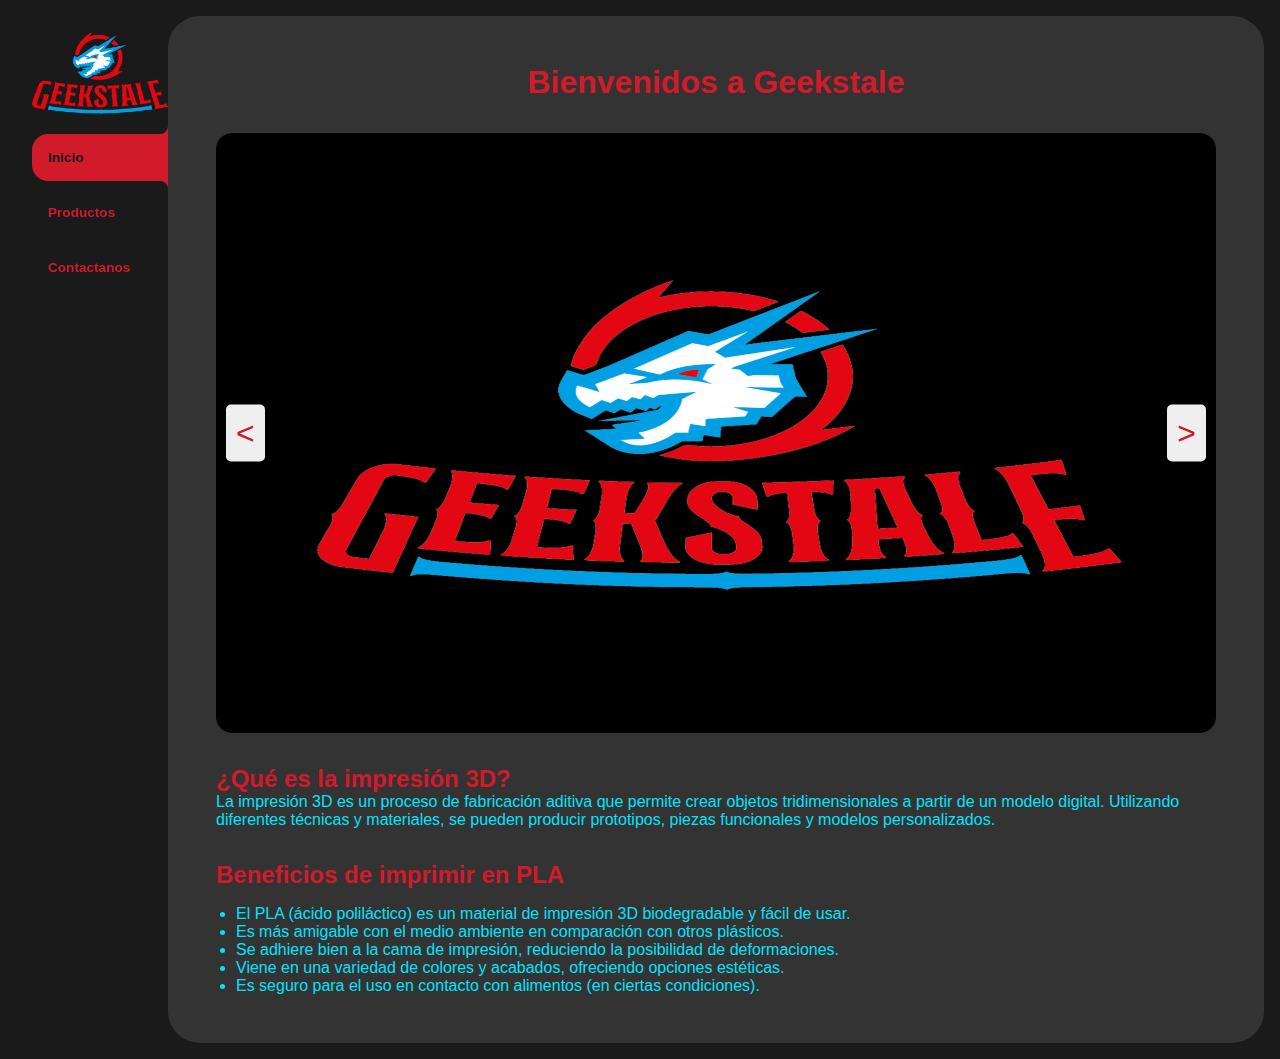
<file: index.html>
<!DOCTYPE html>
<html lang="es">
<head>
    <meta charset="UTF-8">
    <meta name="viewport" content="width=device-width, initial-scale=1.0">
    <title>Geekstale - Tienda</title>
    <link rel="stylesheet" href="./css/index.css">
    <link rel="stylesheet" href="https://cdnjs.cloudflare.com/ajax/libs/font-awesome/6.0.0-beta3/css/all.min.css">

</head>
<body>
    <div class="wrapper">
        <aside>
            <div class="logo">
                <img src="./img/GEEKSTALE00.png" alt="GEEKSTALE">
            </div>
            <nav class="menu">
                <button class="boton-menu active">Inicio</button>
                <button class="boton-menu" onclick="location.href='catalogo.html'">Productos</button>
                <button class="boton-menu" onclick="location.href='contacto.html'">Contactanos</button>
            </nav>
        </aside>
        
        <main>
            <h1 class="titulo-principal">Bienvenidos a Geekstale</h1>
            
            <!-- Carrusel de imágenes -->
            <div class="carrusel">
                <div class="carrusel-img">
                    
                    <!-- Imágenes del carrusel -->
                    <img class="carrusel-slide" src="./img/logo.png" alt="logo">
                    <img class="carrusel-slide" src="./img/PLA-CICLO-1024x640.jpg" alt="Beneficios del PLA">                 
                    <img class="carrusel-slide" src="./img/psyduck.png" alt="psyduck">
                    <img class="carrusel-slide" src="./img/shinobu.png" alt="katana">
   
                    <button id="prev" class="nav-button" onclick="prevSlide()">&lt;</button>
                    <button id="next" class="nav-button" onclick="nextSlide()">&gt;</button>
                </div>
            </div>
            
            <!-- Sección informativa -->
            <section class="info">
                <h2>¿Qué es la impresión 3D?</h2>
                <p class="parrafo">La impresión 3D es un proceso de fabricación aditiva que permite crear objetos tridimensionales a partir de un modelo digital. Utilizando diferentes técnicas y materiales, se pueden producir prototipos, piezas funcionales y modelos personalizados.</p>
                
                <h2>Beneficios de imprimir en PLA</h2>
                <ul class="parrafo">
                    <li >El PLA (ácido poliláctico) es un material de impresión 3D biodegradable y fácil de usar.</li>
                    <li>Es más amigable con el medio ambiente en comparación con otros plásticos.</li>
                    <li>Se adhiere bien a la cama de impresión, reduciendo la posibilidad de deformaciones.</li>
                    <li>Viene en una variedad de colores y acabados, ofreciendo opciones estéticas.</li>
                    <li>Es seguro para el uso en contacto con alimentos (en ciertas condiciones).</li>
                </ul>
            </section>
        </main>
    </div>

    <script src="./js/index.js"></script>

</body>
</html>
</file>
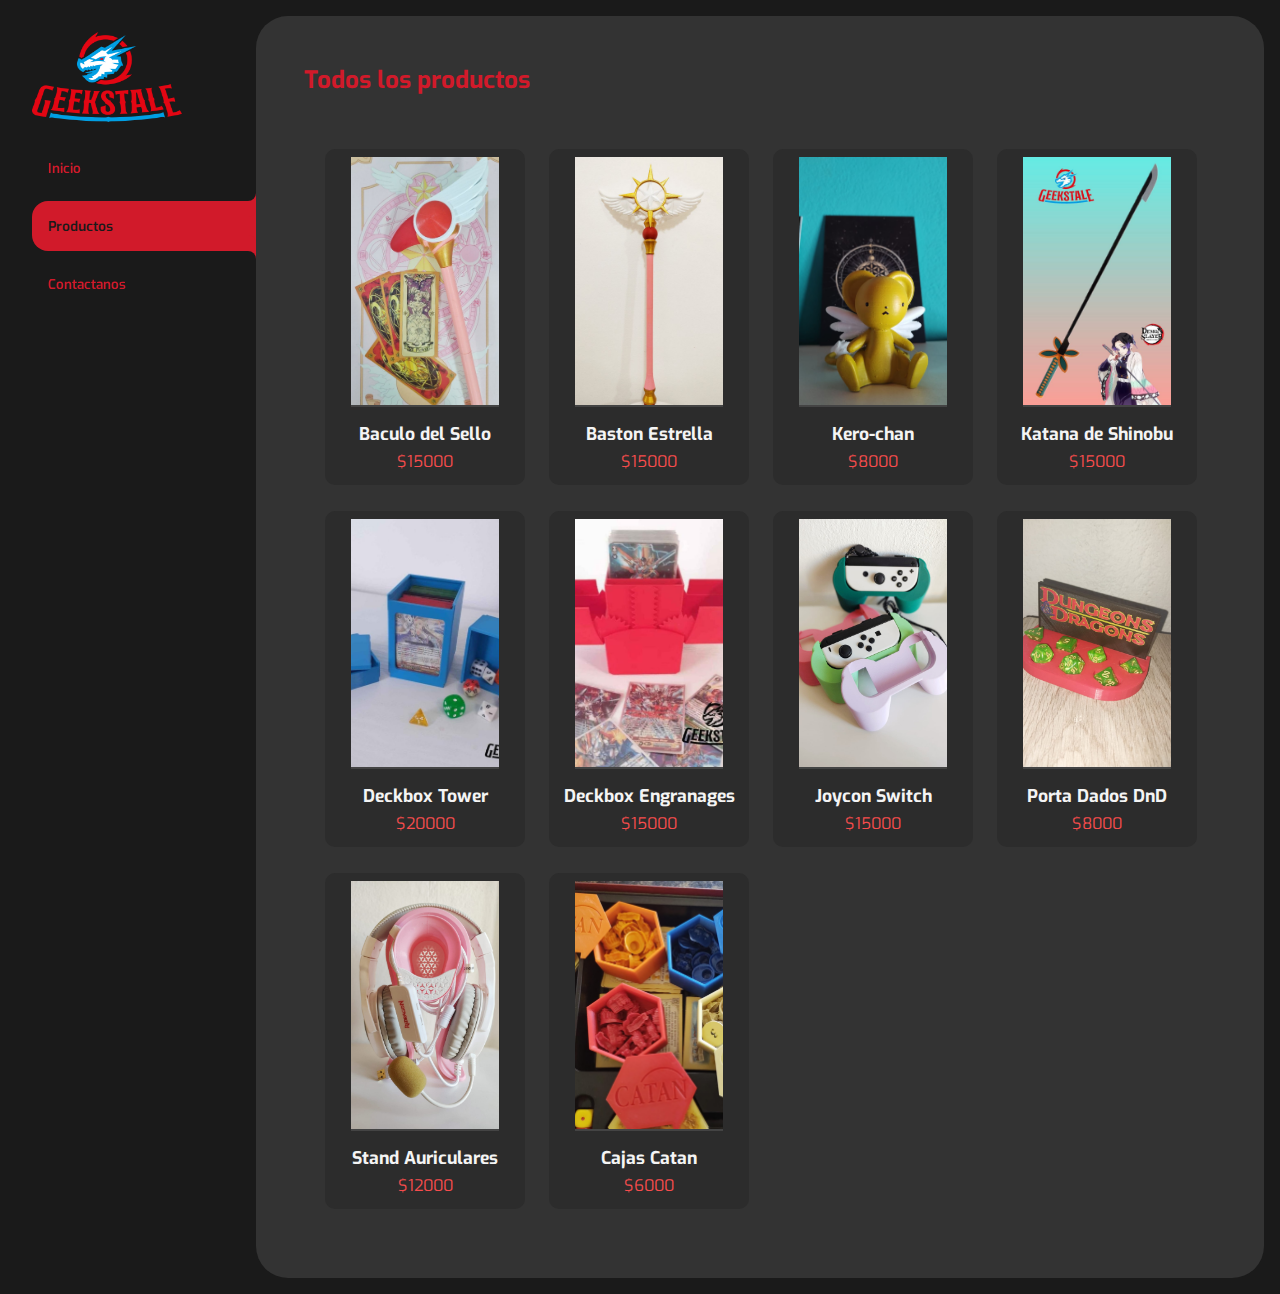
<file: catalogo.html>
<!DOCTYPE html>
<html lang="es">
<head>
    <meta charset="UTF-8">
    <meta name="viewport" content="width=device-width, initial-scale=1.0">
    <title>Geekstale - Catálogo</title>
    <link rel="stylesheet" href="https://cdn.jsdelivr.net/npm/bootstrap-icons@1.11.3/font/bootstrap-icons.min.css">
    <link href="https://fonts.googleapis.com/css2?family=Exo:wght@400;700&display=swap" rel="stylesheet">
    <link rel="stylesheet" href="../css/catalogo.css">
</head>
<body>
    <div class="wrapper"> 
        <aside>
            <div class="logo">
                <img src="./img/GEEKSTALE00.png" alt="GEEKSTALE">
            </div>
            <nav class="menu">
                <button class="boton-menu" onclick="location.href='index.html'">Inicio</button>
                <button class="boton-menu active" onclick="location.href='catalogo.html'">Productos</button>
                <button class="boton-menu" onclick="location.href='contacto.html'">Contactanos</button>
            </nav>
        </aside>
        <main>
            <h2 class="titulo-principal">Todos los productos</h2>
            <div id="contenedor-productos" class="contenedor-productos">
        </main>
    </div>
    <script src="../js/catalogo.js"></script>
</body>
</html>
</file>
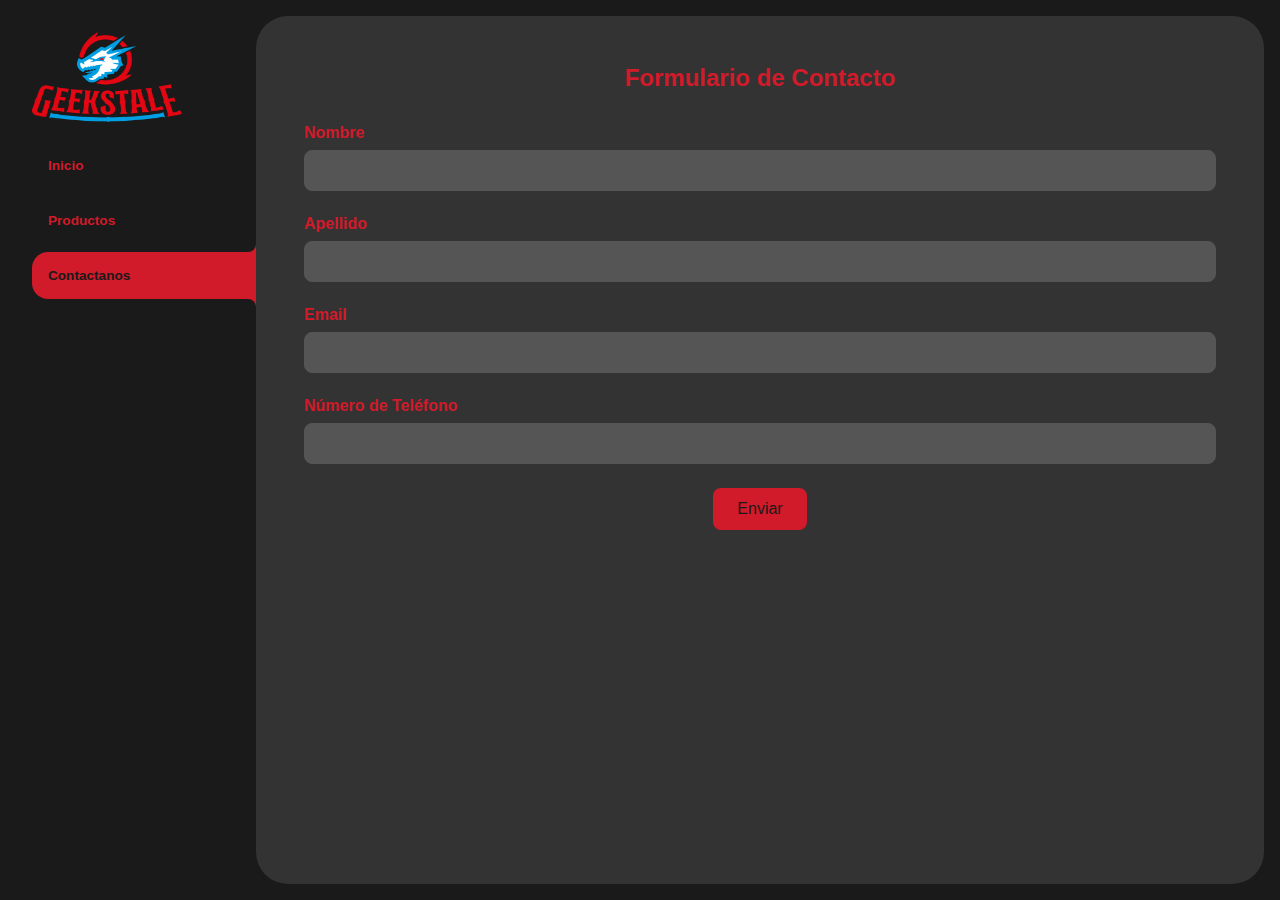
<file: contacto.html>
<!DOCTYPE html>
<html lang="es">
<head>
    <meta charset="UTF-8">
    <meta name="viewport" content="width=device-width, initial-scale=1.0">
    <title>Geekstale - Contacto</title>
    <link rel="stylesheet" href="https://cdn.jsdelivr.net/npm/bootstrap-icons@1.11.3/font/bootstrap-icons.min.css">
    <link rel="stylesheet" href="../css/contacto.css">
</head>
<body>
    <div class="wrapper">

        <aside>
            <div class="logo">
                <img src="./img/GEEKSTALE00.png" alt="GEEKSTALE">
            </div>
            <nav class="menu">
                <button href="index.html" class="boton-menu" onclick="location.href='index.html'">Inicio</button>
                <button class="boton-menu" onclick="location.href='catalogo.html'">Productos</button>
                <button class="boton-menu active" onclick="location.href='contacto.html'">Contactanos</button>


            </nav>
        </aside>

        <main>
            <form id="contactForm">
                <h2 class="titulo-principal">Formulario de Contacto</h2>
                
                <div class="form-group">
                    <label for="name">Nombre</label>
                    <input type="text" id="name" name="name" required>
                    <p class="error" id="nameError"></p>
                </div>
                <div class="form-group">
                    <label for="lastname">Apellido</label>
                    <input type="text" id="lastname" name="lastname" required>
                    <p class="error" id="lastnameError"></p>
                </div>
                <div class="form-group">
                    <label for="email">Email</label>
                    <input type="text" id="email" name="email" required>
                    <p class="error" id="emailError"></p>
                </div>
                <div class="form-group">
                    <label for="phone">Número de Teléfono</label>
                    <input type="text" id="phone" name="phone" required>
                    <p class="error" id="phoneError"></p>
                </div>
                <div class="form-actions">
                    <button type="submit">Enviar</button>
                </div>
            </form>

            <div id="submittedData" style="display:none;">
                <h3>Datos Enviados</h3>
                <p><strong>Nombre:</strong> <span id="displayName"></span></p>
                <p><strong>Apellido:</strong> <span id="displayLastname"></span></p>
                <p><strong>Email:</strong> <span id="displayEmail"></span></p>
                <p><strong>Teléfono:</strong> <span id="displayPhone"></span></p>
            </div>
        </main>
    </div>
    <script src="../js/contacto.js"></script>
</body>
</html>
</file>
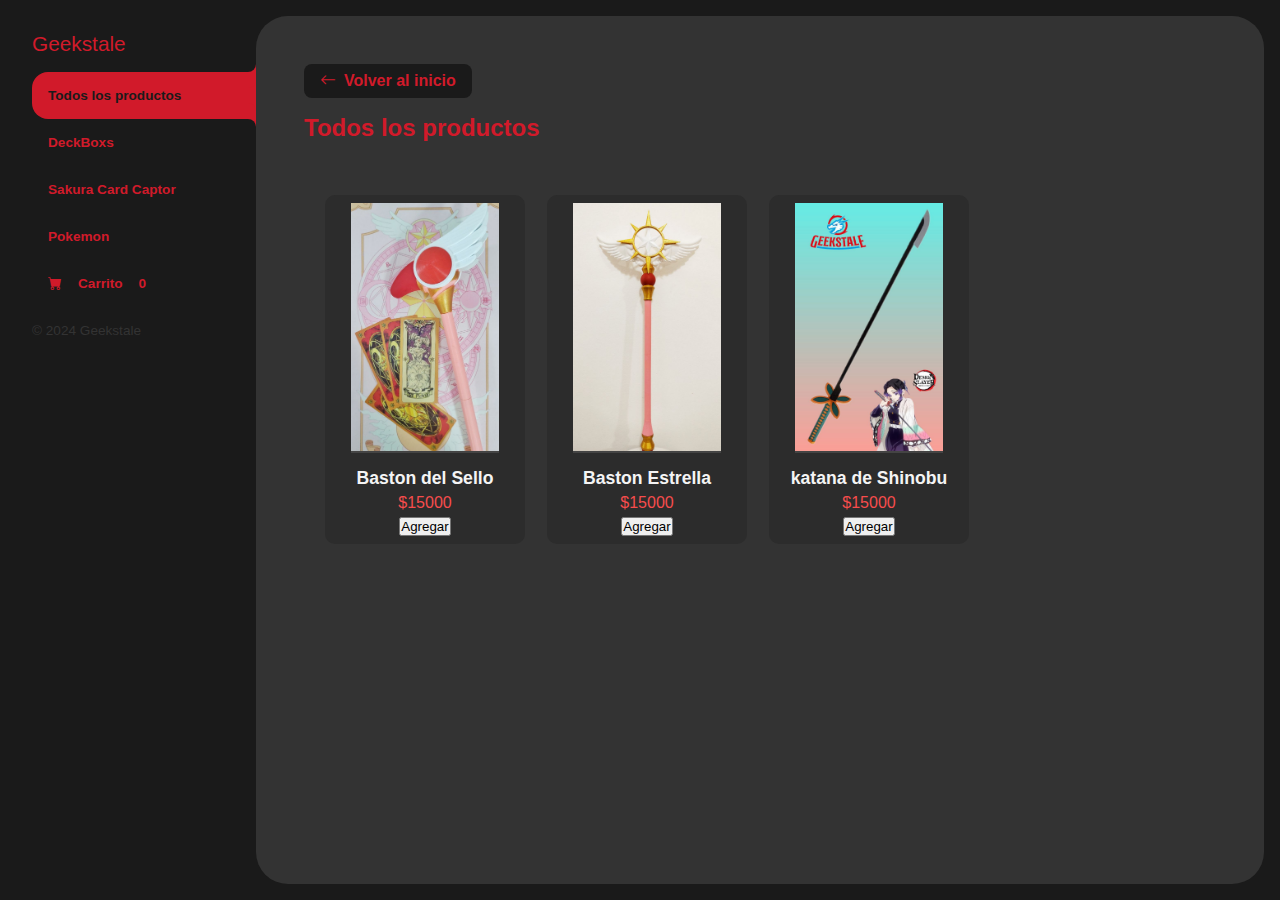
<file: js/catalogo.html>
<!DOCTYPE html>
<html lang="es">
<head>
    <meta charset="UTF-8">
    <meta name="viewport" content="width=device-width, initial-scale=1.0">
    <title>Geekstale - Catálogo</title>
    <link rel="stylesheet" href="https://cdn.jsdelivr.net/npm/bootstrap-icons@1.11.3/font/bootstrap-icons.min.css">
    <link rel="stylesheet" href="../css/main.css">
</head>
<body>
    
    <div class="wrapper"> 
        <aside>
            <header>
                <h1 class="logo">Geekstale</h1>
            </header>
            <nav>
                <ul>
                    <li>
                        <button class="boton-menu boton-categoria active">Todos los productos</button>
                    </li>
                    <li>
                        <button class="boton-menu boton-categoria">DeckBoxs</button>
                    </li>
                    <li>
                        <button class="boton-menu boton-categoria">Sakura Card Captor</button>
                    </li>
                    <li>
                        <button class="boton-menu boton-categoria">Pokemon</button>
                    </li>
                    <li>
                        <a class="boton-menu boton-carrito" href="./carrito.html">
                            <i class="bi bi-cart-fill"></i> Carrito <span class="numerito">0</span>
                        </a>
                    </li>
                </ul>
            </nav>
            <footer>
                <p class="texto-footer">© 2024 Geekstale</p>
            </footer>
        </aside>

        <main>
            <!-- Botón para volver al inicio -->
            <div class="volver-inicio">
                <a href="index.html" class="btn-volver">
                    <i class="bi bi-arrow-left"></i> Volver al inicio
                </a>
            </div>

            <h2 class="titulo-principal">Todos los productos</h2>

            <div class="contenedor-productos">
                <!-- Productos -->
                <div class="producto">
                    <img class="producto-imagen" src="../img/baculoDelSello.jpg" alt="">
                    <div class="producto-detalles">
                        <h3 class="producto-titulo">Baston del Sello</h3>
                        <p class="producto-precio">$15000</p>
                        <button class="producto-agregar">Agregar</button>
                    </div>
                </div>
                <div class="producto">
                    <img class="producto-imagen" src="../img/bastonEstrella.jpg" alt="">
                    <div class="producto-detalles">
                        <h3 class="producto-titulo">Baston Estrella</h3>
                        <p class="producto-precio">$15000</p>
                        <button class="producto-agregar">Agregar</button>
                    </div>
                </div>
                <div class="producto">
                    <img class="producto-imagen" src="../img/shinobuKatana.jpg" alt="">
                    <div class="producto-detalles">
                        <h3 class="producto-titulo">katana de Shinobu</h3>
                        <p class="producto-precio">$15000</p>
                        <button class="producto-agregar">Agregar</button>
                    </div>
                </div>
            </div>
        </main>
    </div>
</body>
</html>
</file>
<file: css/index.css>
:root {
    --clr-main: #1a1a1a;
    --clr-main-light: #333333;
    --clr-white: #d11a2a;
    --clr-gray: #555555;
    --clr-text: #ffffff;
    --clr-letras:#03e3fc ;
}

* {
    margin: 0;
    padding: 0;
    box-sizing: border-box;
    font-family: 'Rubik', sans-serif;
}

.wrapper {
    display: grid;
    grid-template-columns: 1fr 4fr;
    background-color: var(--clr-main);
}

aside {
    padding: 2rem 0 2rem 2rem;
    color: var(--clr-white);
    position: sticky;
    top: 0;
    height: 100vh;
    display: flex;
    flex-direction: column;
    justify-content: flex-start;
    gap: 1rem;
}

.logo img {
    width: 100%;
    height: auto;
    max-width: 150px;
}

.menu {
    display: flex;
    flex-direction: column;
    gap: .5rem;
}

.boton-menu {
    background-color: transparent;
    border: 0;
    color: var(--clr-white);
    cursor: pointer;
    display: flex;
    align-items: center;
    gap: 1rem;
    font-weight: 600;
    padding: 1rem;
    font-size: .85rem;
    width: 100%;
}

.boton-menu.active {
    background-color: var(--clr-white);
    color: var(--clr-main);
    border-top-left-radius: 1rem;
    border-bottom-left-radius: 1rem;
    position: relative;
}

.boton-menu.active::before,
.boton-menu.active::after {
    content: '';
    position: absolute;
    width: 1rem;
    height: 2rem;
    background-color: transparent;
    box-shadow: 0 1rem 0 var(--clr-white);
}

.boton-menu.active::before {
    bottom: 100%;
    right: 0;
    border-bottom-right-radius: .5rem;
}

.boton-menu.active::after {
    content: '';
    position: absolute;
    width: 1rem;
    height: 2rem;
    top: 100%;
    right: 0;
    background-color: transparent;
    border-top-right-radius: .5rem;
    box-shadow: 0 -1rem 0 var(--clr-white);
}

main {
    background-color: var(--clr-main-light);
    margin: 1rem;
    margin-left: 0;
    border-radius: 2rem;
    padding: 3rem;
}

.titulo-principal {
    color: var(--clr-white);
    margin-bottom: 2rem;
    text-align: center;
}

.carrusel {
    position: relative;
    height: 600px;
    width: 1000px;
    margin: 0 auto;
    margin-bottom: 2rem;
    background-color: var(--clr-gray);
    border-radius: 1rem;
    overflow: hidden; 
}

.carrusel-slide {
    height: 100%; 
    display: flex; 
    justify-content: center; 
    align-items: center;
    display: none; 
}

.carrusel-slide.active {
    display: flex; 
}

.carrusel-slide img {
    width: auto; 
    height: 400px; 
    object-fit: cover;
    margin: auto; 
}

.nav-button {
    position: absolute;
    top: 50%;
    transform: translateY(-50%);
    font-size: 2rem;
    color: var(--clr-white);
    background: --clr-gray; 
    border: none;
    cursor: pointer;
    padding: 0 10px; 
    border-radius: 50%; 
}

#prev {
    left: 10px;
}

#next {
    right: 10px;
}

.info {
    color: var(--clr-white);
}

.info h2 {
    margin-top: 2rem;
}

.info ul {
    margin-top: 1rem;
    list-style-type: disc;
    padding-left: 20px;
}

.nav-button {
    position: absolute;
    top: 50%;
    transform: translateY(-50%);
    font-size: 2rem;
    color: var(--clr-white);
    background-color: --clr-gray;
    border: none;
    cursor: pointer;
    padding: 10px; 
    border-radius: 5px; 
    transition: background-color 0.3s; 
}

#prev {
    left: 10px; 
}

#next {
    right: 10px; 
}

.parrafo{
    color: var(--clr-letras);
}
</file>
<file: css/catalogo.css>
@import url('https://fonts.googleapis.com/css2?family=Exo:wght@400;700&display=swap');

:root {
    --clr-main: #1a1a1a; 
    --clr-main-light: #333333; 
    --clr-white: #d11a2a; 
    --clr-gray: #555555; 
    --clr-red: #961818;
    --clr-text: #ffffff; 
}

* {
    margin: 0;
    padding: 0;
    box-sizing: border-box;
    font-family: 'Exo', sans-serif; 
}

h1, h2, h3, h4, h5, h6, p, a, input, textarea, ul {
    margin: 0;
    padding: 0;
}

ul {
    list-style-type: none;
}

a {
    text-decoration: none;
}


.wrapper {
    display: grid;
    grid-template-columns: 1fr 4fr;
    background-color: var(--clr-main);
}

aside {
    padding: 2rem 0 2rem 2rem;
    color: var(--clr-white);
    position: sticky;
    top: 0;
    height: 100vh;
    display: flex;
    flex-direction: column;
    justify-content: flex-start;
    gap: 1rem;
}

.logo img {
    width: 100%; 
    height: auto; 
    max-width: 150px; 
}


.menu {
    display: flex;
    flex-direction: column;
    gap: .5rem;
}

.boton-menu {
    background-color: transparent;
    border: 0;
    color: var(--clr-white);
    cursor: pointer;
    display: flex;
    align-items: center;
    gap: 1rem;
    font-weight: 600;
    padding: 1rem;
    font-size: .85rem;
    width: 100%;
}

.boton-menu.active {
    background-color: var(--clr-white);
    color: var(--clr-main);
    border-top-left-radius: 1rem;
    border-bottom-left-radius: 1rem;
    position: relative;
}

.boton-menu.active::before {
    content: '';
    position: absolute;
    width: 1rem;
    height: 2rem;
    bottom: 100%;
    right: 0;
    background-color: transparent;
    border-bottom-right-radius: .5rem;
    box-shadow: 0 1rem 0 var(--clr-white);
}

.boton-menu.active::after {
    content: '';
    position: absolute;
    width: 1rem;
    height: 2rem;
    top: 100%;
    right: 0;
    background-color: transparent;
    border-top-right-radius: .5rem;
    box-shadow: 0 -1rem 0 var(--clr-white);
}

.texto-footer {
    color: var(--clr-main-light);
    font-size: 0.85rem;
}

main {
    background-color: var(--clr-main-light);
    margin: 1rem;
    margin-left: 0;
    border-radius: 2rem;
    padding: 3rem;
}

.titulo-principal {
    color: var(--clr-white);
    margin-bottom: 2rem;
}

.contenedor-productos {
    display: grid;
    grid-template-columns: repeat(auto-fill, minmax(200px, 1fr));
    gap: 1rem;
    padding: 1rem;
}

.producto {
    display: flex;
    flex-direction: column;
    align-items: center;
    width: 200px;
    background-color: #2c2c2c;
    border-radius: 10px;
    overflow: hidden;
    margin: 5px;
    padding: 8px;
}

.producto-imagen {
    width: 80%;
    height: 250px;
    object-fit: cover;
    border-bottom: 2px solid #444;
}

.producto-detalles {
    margin-top: 10px;
    text-align: center;
}

.producto-titulo {
    font-size: 1.1em;
    color: #f4f4f4;
    margin: 5px 0;
}

.producto-precio {
    font-size: 1em;
    color: #f74c4c;
    margin: 5px 0;
}

.volver-inicio {
    margin-bottom: 1rem;
}

.btn-volver {
    display: inline-flex;
    align-items: center;
    gap: 0.5rem;
    background-color: var(--clr-main);
    color: var(--clr-white);
    padding: 0.5rem 1rem;
    border-radius: 0.5rem;
    text-decoration: none;
    font-weight: bold;
    transition: background-color 0.3s, color 0.3s;
}

.btn-volver:hover {
    background-color: var(--clr-red);
    color: var(--clr-white);
}
</file>
<file: css/contacto.css>
:root {
    --clr-main: #1a1a1a;
    --clr-main-light: #333333;
    --clr-white: #d11a2a;
    --clr-gray: #555555;
    --clr-text: #ffffff;
}

* {
    margin: 0;
    padding: 0;
    box-sizing: border-box;
    font-family: 'Rubik', sans-serif;
}

.wrapper {
    display: grid;
    grid-template-columns: 1fr 4fr; /* Sidebar y contenido principal */
    min-height: 100vh;
    background-color: var(--clr-main);
}

aside {
    padding: 2rem 0 2rem 2rem;
    color: var(--clr-white);
    position: sticky;
    top: 0;
    height: 100vh;
    display: flex;
    flex-direction: column;
    justify-content: flex-start;
    gap: 1rem;
}


.logo img {
    width: 100%; 
    height: auto; 
    max-width: 150px; 
}

.menu {
    display: flex;
    flex-direction: column;
    gap: .5rem;
}

.boton-menu  {
    background-color: transparent;
    border: 0;
    color: var(--clr-white);
    cursor: pointer;
    display: flex;
    align-items: center;
    gap: 1rem;
    font-weight: 600;
    padding: 1rem;
    font-size: .85rem;
    width: 100%;
}

.boton-menu.active {
    background-color: var(--clr-white);
    color: var(--clr-main);
    border-top-left-radius: 1rem;
    border-bottom-left-radius: 1rem;
    position: relative;
}

.boton-menu.active::before {
    content: '';
    position: absolute;
    width: 1rem;
    height: 2rem;
    bottom: 100%;
    right: 0;
    background-color: transparent;
    border-bottom-right-radius: .5rem;
    box-shadow: 0 1rem 0 var(--clr-white);
}

.boton-menu.active::after {
    content: '';
    position: absolute;
    width: 1rem;
    height: 2rem;
    top: 100%;
    right: 0;
    background-color: transparent;
    border-top-right-radius: .5rem;
    box-shadow: 0 -1rem 0 var(--clr-white);
}


main {
    background-color: var(--clr-main-light);
    margin: 1rem;
    margin-left: 0;
    border-radius: 2rem;
    padding: 3rem;
}

.titulo-principal {
    color: var(--clr-white);
    margin-bottom: 2rem;
    text-align: center;
}

.form-group {
    margin-bottom: 1.5rem;
}

label {
    color: var(--clr-white);
    font-weight: 600;
    margin-bottom: 0.5rem;
    display: block;
}

input[type="text"] {
    width: 100%;
    padding: 0.75rem;
    border: 1px solid var(--clr-gray);
    border-radius: 0.5rem;
    background-color: var(--clr-gray);
    color: var(--clr-text);
    transition: border-color 0.3s ease;
}

input[type="text"]:focus {
    border-color: var(--clr-white);
    outline: none;
}

.form-actions {
    display: flex;
    justify-content: center; 
    margin-top: 1rem;
}

button {
    background-color: var(--clr-white);
    color: var(--clr-main);
    padding: 0.75rem 1.5rem;
    border: none;
    border-radius: 0.5rem;
    font-size: 1rem;
    cursor: pointer;
    transition: background-color 0.3s ease;
}

button:hover {
    background-color: var(--clr-main);
    color: var(--clr-white);
}

.error {
    color: var(--clr-white);
    font-size: 0.9em;
    margin-top: 0.25rem;
}

#submittedData {
    margin-top: 2rem;
    background-color: var(--clr-gray);
    border-radius: 1rem;
    padding: 1.5rem;
}
</file>
<file: css/main.css>
:root {
    --clr-main: #1a1a1a; /* Negro principal */
    --clr-main-light: #333333; /* Negro más claro */
    --clr-white: #d11a2a; /* Rojo intenso */
    --clr-gray: #555555; /* Gris oscuro */
    --clr-red: #961818;
    --clr-text: #ffffff; /* Blanco para mejorar la legibilidad del texto */
}

* {
    margin: 0;
    padding: 0;
    box-sizing: border-box;
    font-family: 'Rubik', sans-serif;
}

h1, h2, h3, h4, h5, h6, p, a, input, textarea, ul {
    margin: 0;
    padding: 0;
}

ul {
    list-style-type: none;
}

a {
    text-decoration: none;
}

.wrapper {
    display: grid;
    grid-template-columns: 1fr 4fr;
    background-color: var(--clr-main);
}

aside {
    padding: 2rem 0 2rem 2rem; /* Alinea el contenido dejando espacio igual a la izquierda */
    color: var(--clr-white);
    position: sticky;
    top: 0;
    height: 100vh;
    display: flex;
    flex-direction: column;
    justify-content: flex-start; /* Asegura que el contenido inicie desde el borde superior */
    gap: 1rem; /* Espacio uniforme entre los elementos */
}

.logo {
    font-weight: 400;
    font-size: 1.3rem;
}

.menu {
    display: flex;
    flex-direction: column;
    gap: .5rem;
}

.boton-menu {
    background-color: transparent;
    border: 0;
    color: var(--clr-white);
    cursor: pointer;
    display: flex;
    align-items: center;
    gap: 1rem;
    font-weight: 600;
    padding: 1rem;
    font-size: .85rem;
    width: 100%;
}

.boton-menu.active {
    background-color: var(--clr-white);
    color: var(--clr-main);
    border-top-left-radius: 1rem;
    border-bottom-left-radius: 1rem;
    position: relative;
}

.boton-menu.active::before {
    content: '';
    position: absolute;
    width: 1rem;
    height: 2rem;
    bottom: 100%;
    right: 0;
    background-color: transparent;
    border-bottom-right-radius: .5rem;
    box-shadow: 0 1rem 0 var(--clr-white);
}

.boton-menu.active::after {
    content: '';
    position: absolute;
    width: 1rem;
    height: 2rem;
    top: 100%;
    right: 0;
    background-color: transparent;
    border-top-right-radius: .5rem;
    box-shadow: 0 -1rem 0 var(--clr-white);
}


.texto-footer {
    color: var(--clr-main-light);
    font-size: 0.85rem;
}

main {
    background-color: var(--clr-main-light);
    margin: 1rem;
    margin-left: 0;
    border-radius: 2rem;
    padding: 3rem;
}

.titulo-principal {
    color: var(--clr-white);
    margin-bottom: 2rem;
}

.contenedor-productos {
    display: grid;
    grid-template-columns: repeat(auto-fill, minmax(200px, 1fr));
    gap: 0.5rem; /* Reduce el espacio entre productos */
    padding: 1rem;
}


.producto {
    display: flex;
    flex-direction: column;
    align-items: center;
    width: 200px;
    background-color: #2c2c2c;
    border-radius: 10px;
    overflow: hidden;
    margin: 5px; /* Reduce el margen alrededor de cada producto */
    padding: 8px;
}

.producto-imagen {
    width: 80%;
    height: 250px; /* Ajusta esta altura para igualar las imágenes */
    object-fit: cover; /* Asegura que la imagen se recorte proporcionalmente */
    border-bottom: 2px solid #444;
}

.producto-detalles {
    margin-top: 10px;
    text-align: center;
}

.producto-titulo {
    font-size: 1.1em;
    color: #f4f4f4;
    margin: 5px 0;
}

.producto-precio {
    font-size: 1em;
    color: #f74c4c;
    margin: 5px 0;
}






.volver-inicio {
    margin-bottom: 1rem;
}

.btn-volver {
    display: inline-flex;
    align-items: center;
    gap: 0.5rem;
    background-color: var(--clr-main);
    color: var(--clr-white);
    padding: 0.5rem 1rem;
    border-radius: 0.5rem;
    text-decoration: none;
    font-weight: bold;
    transition: background-color 0.3s, color 0.3s;
}

.btn-volver:hover {
    background-color: var(--clr-red);
    color: var(--clr-white);
}
</file>
